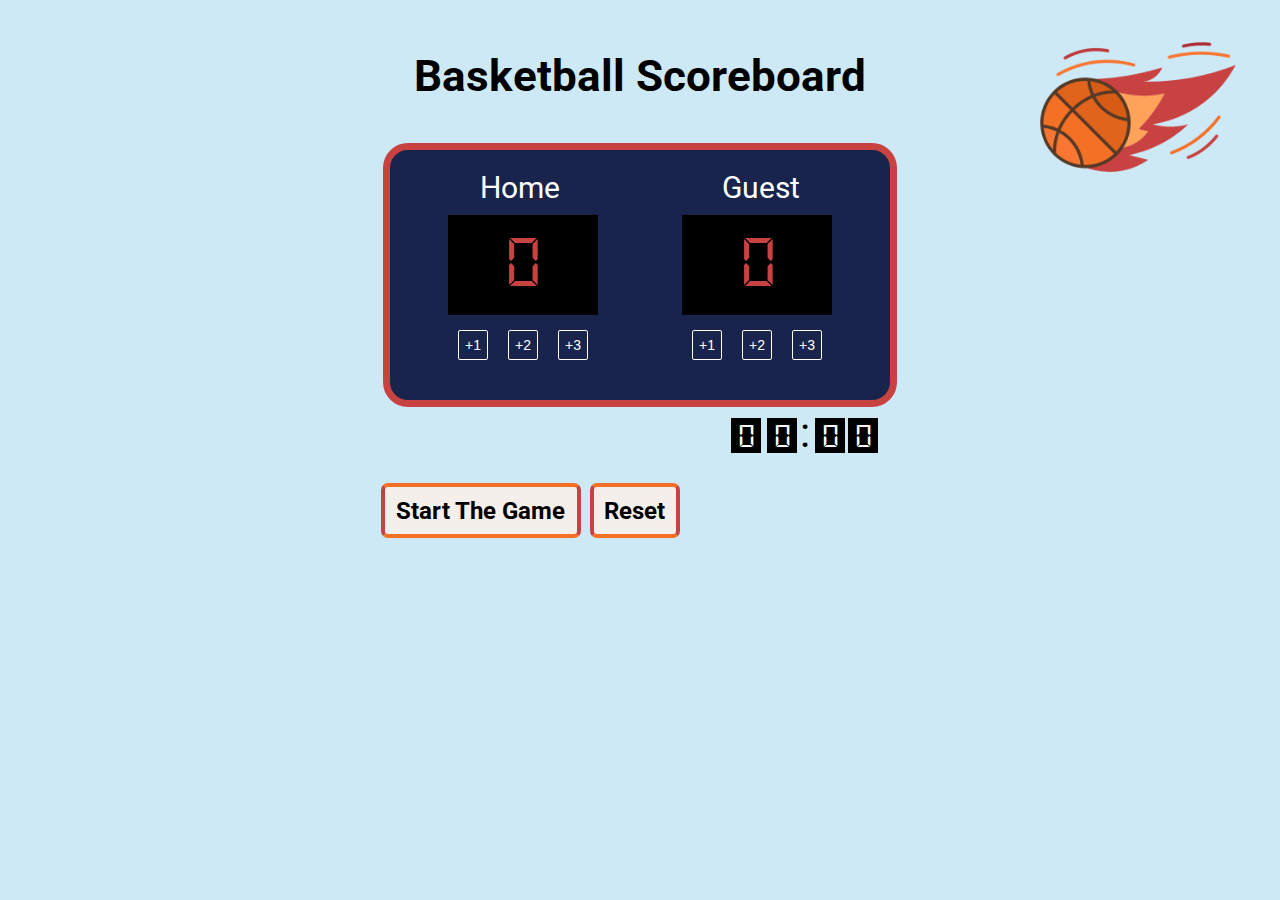
<file: BasketBall Scoreboard/index.html>
<!DOCTYPE html>
<html lang="en">
<head>
    <meta charset="UTF-8">
    <meta name="Author" content="Ayesha">
    <meta http-equiv="X-UA-Compatible" content="IE=edge">
    <meta name="viewport" content="width=device-width, initial-scale=1.0">
    <title>Scoreboard</title>
    <link rel="stylesheet" href="main.css">
</head>
<body>
    <div class="scoreboard-title">
        <h1>Basketball Scoreboard</h1>
    </div>
    <div class="basketball-icon">
        <img src="Images/basketball.png" alt="basketball icon"
        width="215" height="215">
    </div>
    <div class="scoreboard">
        <div class="team-1">
            <p class="team-1-p-1">Home</p>
            <p id="team-1-p-2" class="team-1-p-2">0</p>
            <div class="team-1-buttons">
                <button id="team-1-button-1" type="button">+1</button>
                <button id="team-1-button-2" type="button">+2</button>
                <button id="team-1-button-3" type="button">+3</button>
            </div>
        </div>
        <div class="team-2">
            <p class="team-2-p-1">Guest</p>
            <p id="team-2-p-2" class="team-2-p-2">0</p>
            <div class="team-2-buttons">
                <button id="team-2-button-1" type="button">+1</button>
                <button id="team-2-button-2" type="button">+2</button>
                <button id="team-2-button-3" type="button">+3</button>
            </div>
        </div>
        <div class="time-counter">
            <div class="min-1">
                <p id="min-1">0</p>
            </div>
            <div class="min-2">
                <p id="min-2">0</p>
            </div>
            <div class="interval">
                <p>:</p>
            </div>
            <div class="sec-1">
                <p id="sec-1">0</p>
            </div>
            <div class="sec-2">
                <p id="sec-2">0</p>
            </div>
        </div>
        <div class="control-buttons">
            <button id="starting-button" type="button" class="starting-button">Start The Game</button>
            <button id="reset-button" type="button" class="reset-button">Reset</button>
            <p id="announce-result" class="announce-result">None</p>
        </div>
    </div>
</body>
<script src="script.js"></script>
</html>
</file>
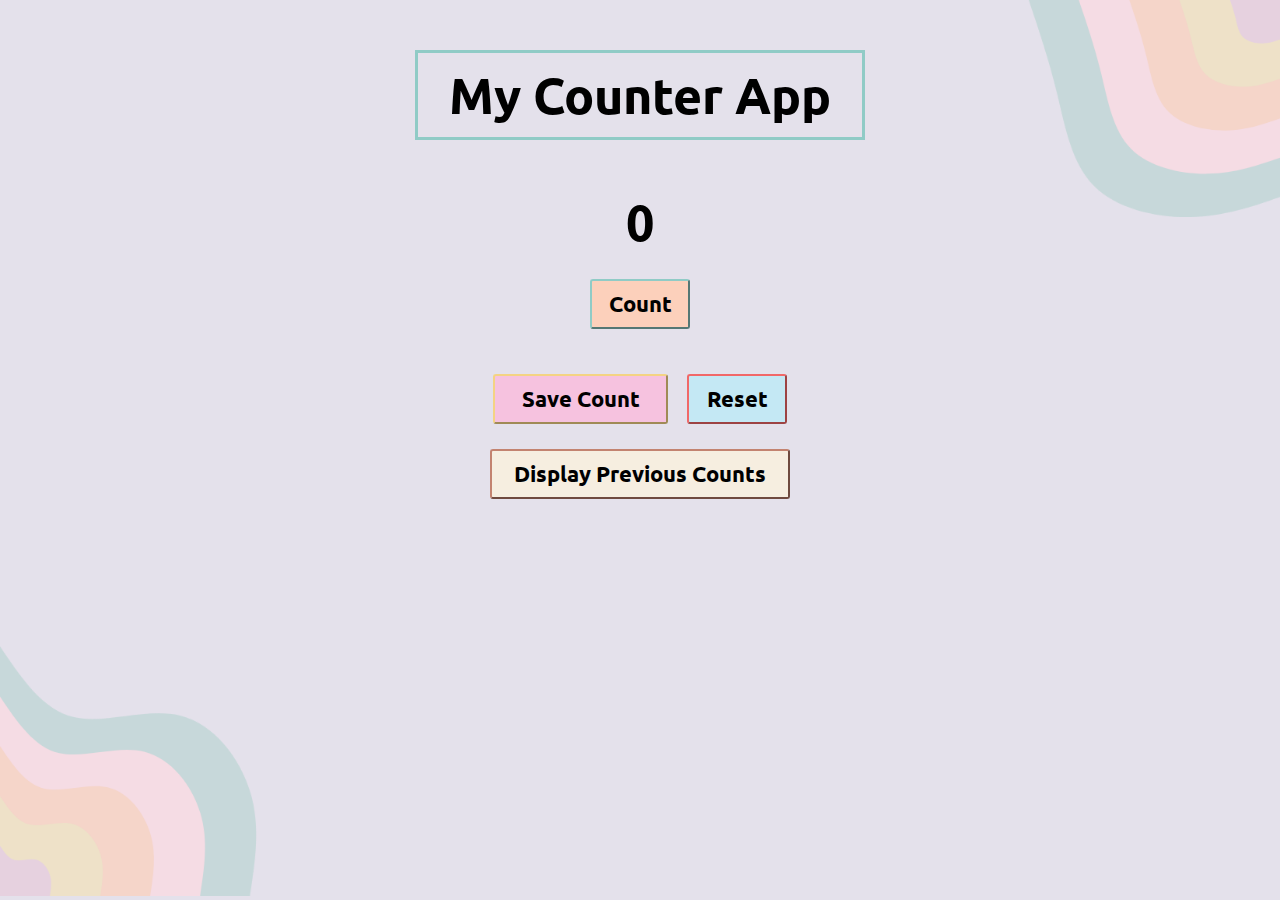
<file: Counter App/index.html>
<!DOCTYPE html>
<html lang="en">
<head>
    <meta charset="UTF-8">
    <meta name="Author" content="Ayesha Gull">
    <meta http-equiv="X-UA-Compatible" content="IE=edge">
    <meta name="viewport" content="width=device-width, initial-scale=1.0">
    <title>My Counter</title>
    <link rel="stylesheet" href="main.css">
</head>
<body>
    <div class="main-func">
        <h1>My Counter App</h1>
        <h2 id="count">0</h2>
        <button id="increment-button" type="button" class="button1">Count</button>
        <br>
        <button id="save-button" type="button" class="button2">Save Count</button>
        <button id="reset-button" type="button" class="button3">Reset</button>
        <br>
        <button id="display-button" type="button" class="button4">Display Previous Counts</button>
    </div>

    <div id="counts-to-display" class="counts">
        <p id="previous-counts" class="counts"></p>
    </div>

    <div class="animations-one">
        <img src="Images/side animation 1.png" alt="Side Animation"
        width="350" height="350">
    </div>

    <div class="animations-two">
        <img src="Images/side animation 2.png" alt="Side Animation"
        width="350" height="350">
    </div>
</body>
<script src="index.js"></script>
</html>
</file>
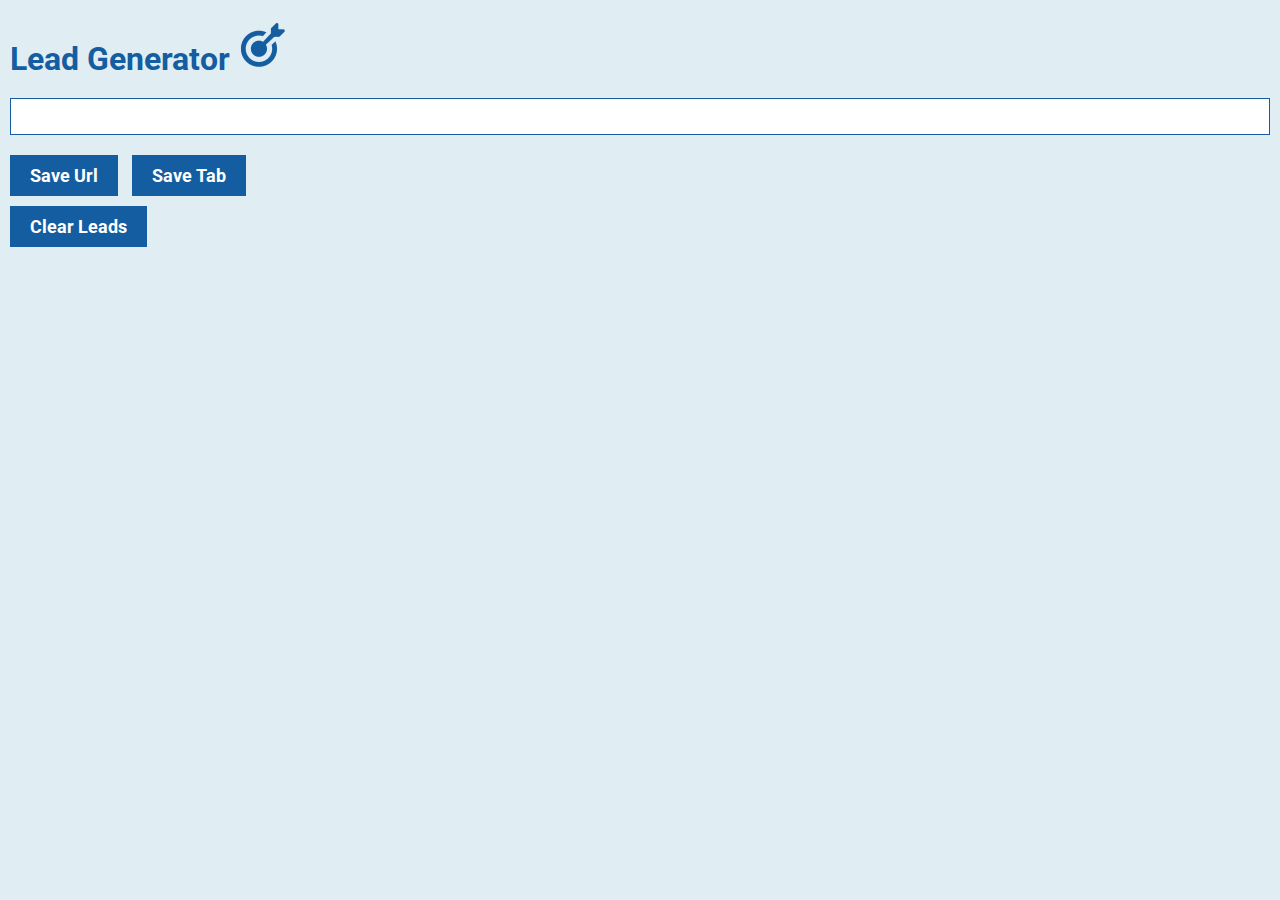
<file: Leads Tracker Extension/index.html>
<!DOCTYPE html>
<html lang="en">
<head>
    <meta charset="UTF-8">
    <meta http-equiv="X-UA-Compatible" content="IE=edge">
    <meta name="viewport" content="width=500px, initial-scale=1.0">
    <title>Lead Generator</title>
    <link rel="stylesheet" href="main.css">
</head>
<body>
    <div class="title">
        <p>Lead Generator <img src="icon.png" alt="leads icon"
            width="50" height="50"></p>
    </div>
    <input type="text" id="input-ele">
    <button type="button" id="save-bt" class="save-button">Save Url</button>
    <button type="button" id="saveTabs-bt" class="save-button">Save Tab</button>
    <br>
    <button type="button" id="clear-bt" class="clear-button">Clear Leads</button>
    <ul id="ul-el">
    </ul>
    <script src="script.js"></script>
</body>
</html>
</file>
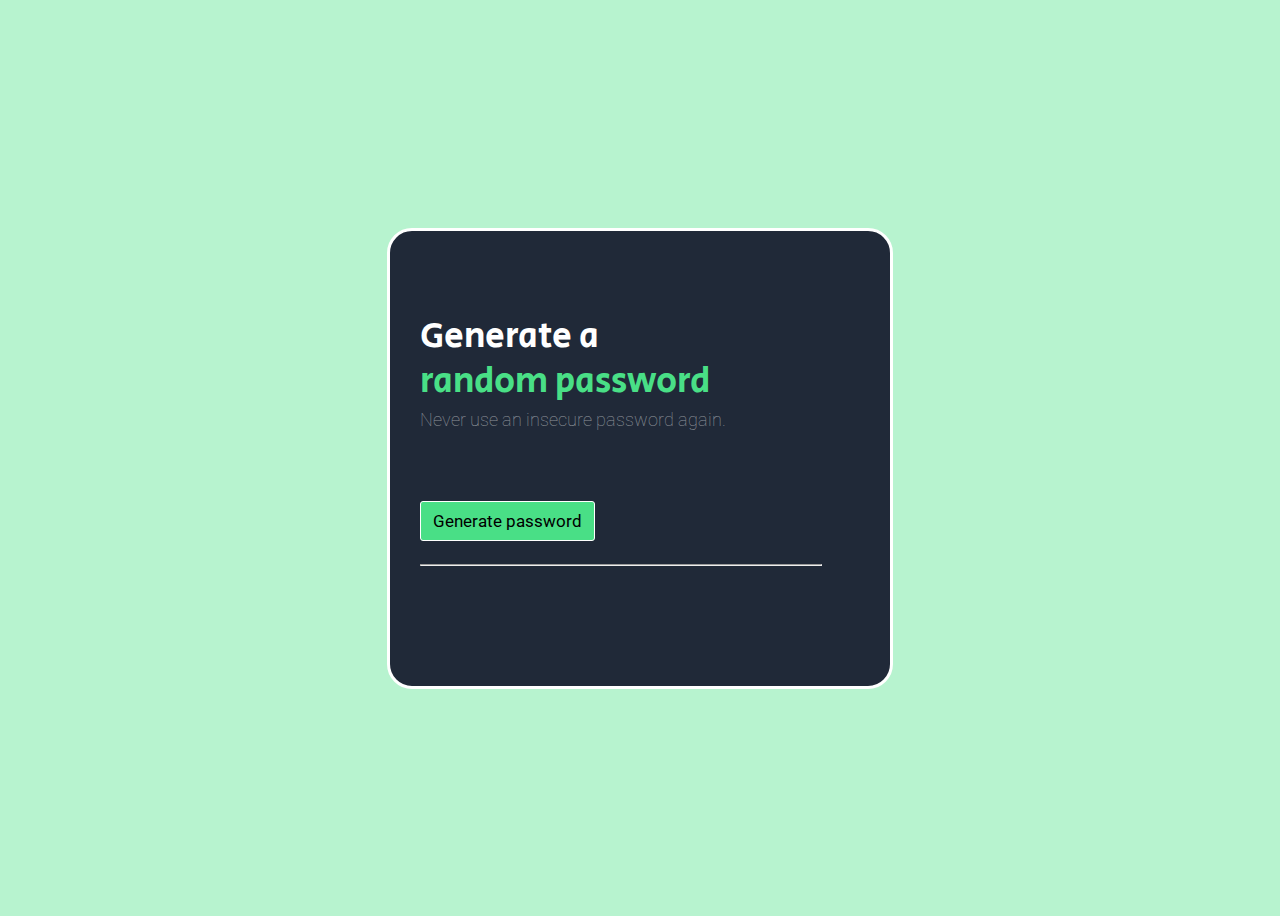
<file: Password Generator/index.html>
<!DOCTYPE html>
<html lang="en">
<head>
    <meta charset="UTF-8">
    <meta name="Author" content="Ayesha">
    <meta http-equiv="X-UA-Compatible" content="IE=edge">
    <meta name="viewport" content="width=device-width, initial-scale=1.0">
    <title>Password Generator</title>
    <link rel="stylesheet" href="main.css">
</head>
<body>

    <div class="main-container">
        <div class="text-1">
            <p class="text-1-p-1">Generate a</p>
            <p class="text-1-p-2">random password</p>
            <p class="text-1-p-3">Never use an insecure password again.</p>
        </div>
        <div class="generate-button">
            <button type="button" id="button-1" class="button-1">Generate password</button>
        </div>
        <hr class="horizontal-line">
        <div class="hidden" id="password-div"></div>
        <p id="password" class="hidden">012345678901234</p>
    </div>

    <script src="script.js"></script>
</body>
</html>
</file>
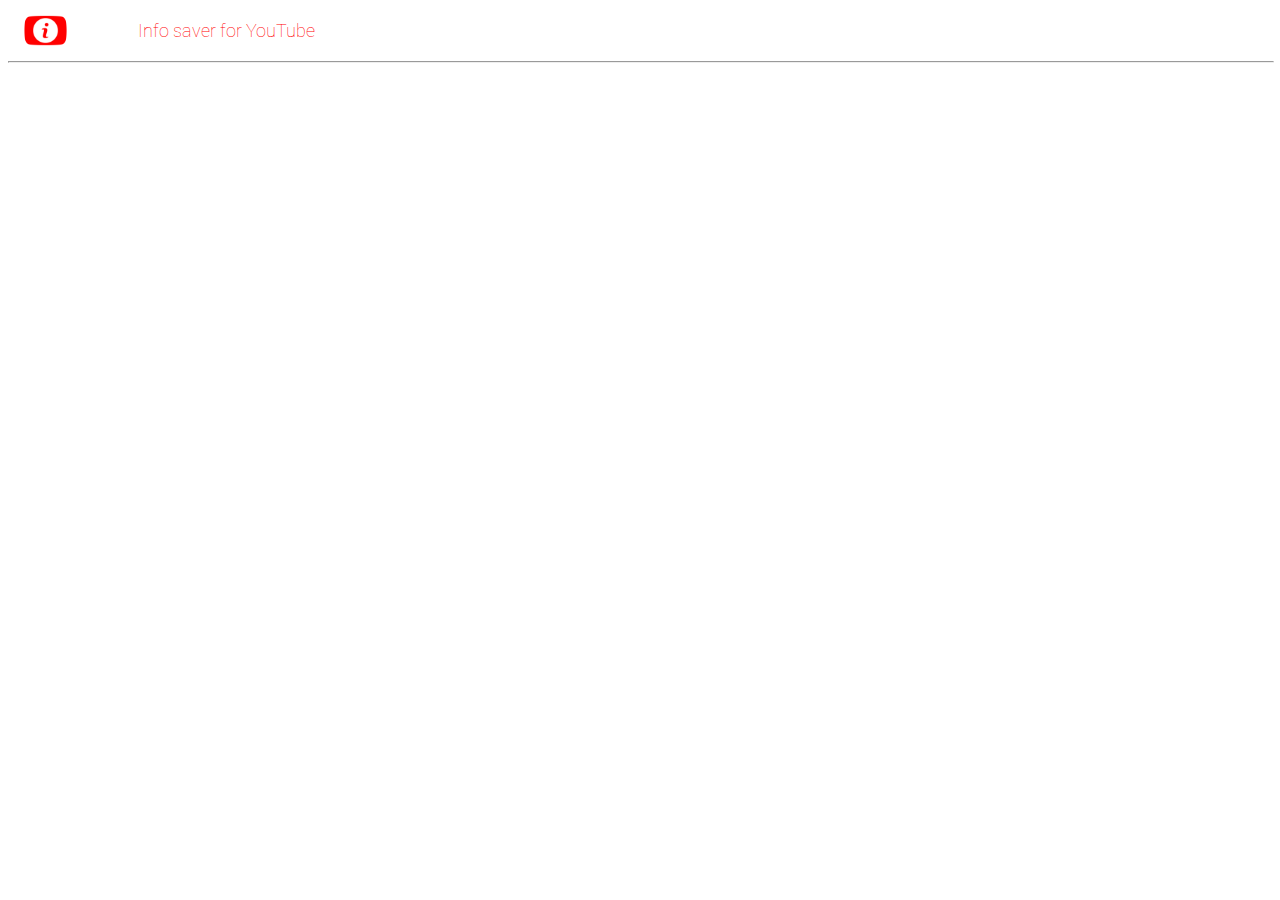
<file: YouTube Info Saver/popup.html>
<!DOCTYPE html>
<html lang="en">
<head>
    <meta charset="UTF-8">
    <meta http-equiv="X-UA-Compatible" content="IE=edge">
    <meta name="viewport" content="width=device-width, initial-scale=1.0">
    <title>YouTube Info Saver</title>
    <link rel="stylesheet" href="style.css">
</head>
<body>

    <div class="first-container">
        <img src="assets/icon.png" alt="YouTube Info Saver" width="45px" height="45px">
        <h1>Info saver for YouTube</h1>
    </div>

    <hr>

    <p id="message" class="hidden">This is not a YouTube page.</p>

    <button type="button" id="save-info" class="hidden">Save Info</button>
    <button type="button" id="display-info" class="hidden">Display Info</button>

    <script src="popup.js"></script>
</body>
</html>
</file>
<file: BasketBall Scoreboard/main.css>
@import url('https://fonts.googleapis.com/css2?family=Roboto&display=swap');
@font-face {
    font-family: 'DS-Digital';
    src: url('DS\ Digital\ Fonts/DS-DIGI.TTF') format('truetype');
  }

body {
    background-color: #CEE9F6;
    font-family: 'Roboto';
}

.scoreboard-title {
    position: relative;
    margin-top: 50px;
    text-align: center;
    font-size: 22px;
}

.basketball-icon {
    position: absolute;
    top: 0px;
    right: 35px;
}

.scoreboard {
    background-color: #18244C;
    border: 7px solid #C84242;
    border-radius: 25px;
    width: 500px;
    height: 250px;
    position: relative;
    margin: 0 auto;
    top: 12px;
    left: 0;
    right: 0;
    text-align: center;
}

.team-1, .team-2 {
    background-color: black;
    width: 150px;
    height: 100px;
    display: inline-block;
    margin-top: 65px;
    margin-bottom: 10px;
    margin-left: 40px;
    margin-right: 40px;
}

.team-1-p-1, .team-2-p-1 {
    position: absolute;
    margin: 0;
    top: 20px;
    font-family: 'Roboto';
    font-size: 30px;
    color: white;
}

.team-1-p-1 {
    left: 90px;
}

.team-2-p-1 {
    right: 90px;
}

.team-1-p-2, .team-2-p-2 {
    position: absolute;
    margin: 0;
    top: 75px;
    font-family: 'DS-Digital', sans-serif;
    font-size: 75px;
    color: #C84242;
}

.team-1-p-2 {
    left: 115px;
}

.team-2-p-2 {
    left: 350px;
}

.team-1-buttons, .team-2-buttons {
    display: flex;
    justify-content: center;
    z-index: 1;
}

.team-1-buttons button, .team-2-buttons button {
    margin: 115px 10px 10px;
    width: 100px;
    height: 30px;
    font-size: 14px;
    color: white;
    background-color: transparent;
    border: 1px solid white;
    border-radius: 2px;
}

  .time-counter {
    background-color: transparent;
    border: 2px solid transparent;
    border-radius: 5px;
    width: 300px;
    height: 50px;
    position: relative;
    margin: 0 auto;
    top: 62px;
    left: 88px;
    display: flex;
    justify-content: right;
  }
  
  .min-1, .min-2, .sec-1, .sec-2 {
    background-color: black;
    width: 30px;
    height: 35px;
    position: relative;
    font-size: 35px;
    font-family: 'DS-Digital', sans-serif;
    color: white;
  }
  
  .min-1 p, .min-2 p, .sec-1 p, .sec-2 p {
    position: absolute;
    top: -35px;
    left: 7px;
  }
  
  .min-1 { margin-right: 3px; }
  .min-2 { margin: 0 3px 5px; }
  .sec-1 { margin-right: 3px; }
  .sec-2 { margin: 0; }
  
  .interval {
    background-color: transparent;
    width: 10px;
    height: 35px;
    margin-right: 5px;
    position: relative;
  }
  
  .interval p {
    color: black;
    font-size: 42px;
    position: absolute;
    top: -52px;
    left: 0px;
  }
  
  .control-buttons {
    position: relative;
    margin: 0 auto;
    top: 75px;
    left: -105px;
  }
  
  .starting-button, .reset-button {
    background-color: #f5efeb;
    border-width: 4px;
    border-style: solid;
    border-color: #F47024 #C84242;
    border-radius: 7px;
    height: 55px;
    font-size: 24px;
    font-family: 'Roboto';
    font-weight: bolder;
  }
  
  .starting-button {
    margin-right: 5px;
    width: 200px;
  }
  
  .reset-button {
    width: 90px;
    margin-right: 10px;
  }
  
  .announce-result {
    display: None;
  }

  .announced-result {
    position: absolute;
    top: -10px;
    right: -110px;
    display: inline;
    font-size: 24px;
    font-family: 'Roboto';
    font-weight: bolder;
  }
</file>
<file: Counter App/main.css>
@import url('https://fonts.googleapis.com/css2?family=Ubuntu:wght@300&display=swap');

body {
    background-color: #E4E1EB;
    font-family: 'Ubuntu';
    font-weight: bold;
    text-align: center;
}

.main-func {
    position: relative;
    z-index: 2;
}

h1 {
    margin: 50px auto 50px;
    font-size: 50px;
    color: black;
    border: 3px solid #90CBC6;
    width: 450px;
    padding: 10px 10px;
    box-sizing: border-box;
}

h2 {
    font-size: 50px;
    margin-bottom: 25px;
}

.button1 {
    margin-bottom: 45px;
    border-radius: 3px;
    width: 100px;
    height: 50px;
    font-family: 'Ubuntu';
    font-size: 22px;
    color: black;
    font-weight: bolder;
    border-color: #90CBC6;
    background-color: #FCD0BB;
}

.button2 {
    margin-bottom: 25px;
    border-radius: 3px;
    width: 175px;
    height: 50px;
    font-family: 'Ubuntu';
    font-size: 22px;
    color: black;
    font-weight: bolder;
    border-color: #F4D383;
    background-color: #F6C2DF;
}

.button3 {
    margin-left: 15px;
    margin-bottom: 25px;
    border-radius: 3px;
    width: 100px;
    height: 50px;
    font-family: 'Ubuntu';
    font-size: 22px;
    color: black;
    font-weight: bolder;
    border-color: #f16868;
    background-color: #c4e8f4;
}

.button4 {
    margin-bottom: 10px;
    border-radius: 3px;
    width: 300px;
    height: 50px;
    font-family: 'Ubuntu';
    font-size: 22px;
    color: black;
    font-weight: bolder;
    border-color: #C38370;
    background-color: #F6EEE0;
}

.saved {
    margin-bottom: 25px;
    border-radius: 3px;
    width: 175px;
    height: 50px;
    font-family: 'Ubuntu';
    font-size: 22px;
    color: white;
    font-weight: bolder;
    border-color: white;
    background-color: #32CD30;
}

.counts {
    display: none;
}

.counts-displayed {
    display: block;
    font-size: 32px;
}

.animations-one {
    position: absolute;
    top: 0px;
    right: 0px;
    z-index: 1;
    opacity: 0.7;
}

.animations-two {
    position: absolute;
    bottom: 0px;
    left: 0px;
    z-index: 1;
    opacity: 0.7;
}
</file>
<file: Leads Tracker Extension/main.css>
@import url('https://fonts.googleapis.com/css2?family=Roboto&display=swap');

body {
    margin: 0;
    padding: 10px;
    font-family: Arial, Helvetica, sans-serif;
    background: rgba(177, 212, 224, 0.4);
    min-width: 400px;
}

.title p {
    margin-top: 10px;
    margin-bottom: 20px;
    font-family: 'Roboto';
    font-size: 32px;
    font-weight: bolder;
    color: #145DA0;
}

input {
    width: 100%;
    padding: 10px;
    box-sizing: border-box;
    border: 1.5px solid #145DA0;
    margin-bottom: 20px;
}

.save-button {
    background: #145DA0;
    color: white;
    border: none;
    font-weight: bold;
    font-size: 18px;
    font-family: 'Roboto';
    padding: 10px 20px;
    margin-bottom: 10px;
    margin-right: 10px;
}

.clear-button {
    background: #145DA0;
    color: white;
    border: none;
    font-weight: bold;
    font-size: 18px;
    font-family: 'Roboto';
    padding: 10px 20px;
}

ul {
    margin-top: 20px;
    list-style: none;
    padding-left: 0;
}

li {
    margin-top: 5px;
    font-size: 18px;
}

a {
    color: #145DA0;
}
</file>
<file: Password Generator/main.css>
@import url('https://fonts.googleapis.com/css2?family=Secular+One&display=swap');
@import url('https://fonts.googleapis.com/css2?family=Roboto&display=swap');

body {
    background-color: rgba(74, 224, 134, 0.4);
    font-family: 'Secular One', sans-serif;
    display: flex;
    align-items: center;
    height: 100vh;
}

.main-container {
    background-color: #202938;
    border: 3px solid white;
    border-radius: 25px;
    width: 500px;
    height: 455px;
    margin: auto;
    display: block;
    position: relative;
}

.text-1-p-1 {
    color: white;
    font-size: 35px;
    position: absolute;
    top: 45px;
    left: 30px;
}

.text-1-p-2 {
    color: #49DF86;
    font-size: 35px;
    position: absolute;
    top: 90px;
    left: 30px;
}

.text-1-p-3 {
    color: rgba(255, 255, 255, 0.5);
    font-size: 18px;
    font-family: 'Roboto';
    font-weight: lighter;
    position: absolute;
    top: 160px;
    left: 30px;
}

.button-1 {
    position: absolute;
    top: 270px;
    left: 30px;
    border: 1.5px solid white;
    border-radius: 3px;
    background-color: #49DF86;
    width: 175px;
    height: 40px;
    font-size: 17px;
    font-family: 'Roboto';
}

.horizontal-line {
    position: absolute;
    top: 325px;
    left: 30px;
    width: 400px;
    height: 0px;
    background-color: rgba(255, 255, 255, 0.5);
}

.password-div {
    position: absolute;
    top: 350px;
    left: 30px;
    width: 170px;
    height: 35px;
    background-color: #263548;
}

.hidden {
    display: None;
}

.generated-password {
    position: absolute;
    top: 340px;
    left: 45px;
    font-size: 16px;
    font-family: 'Roboto';
    color: #49DF86;
}
</file>
<file: YouTube Info Saver/style.css>
@import url('https://fonts.googleapis.com/css2?family=Roboto&display=swap');

body {
    min-width: 275px;
}

:root {
    --main-color: #FF0000;
}

.first-container {
    display: flex;
    align-items: center;
}

img {
    margin-top: 0px;
    margin-bottom: 0px;
    margin-left: 15px;
}

h1 {
    font-family: 'Roboto';
    color: var(--main-color);
    font-weight: 50;
    font-size: 18px;
    margin-top: 5px;
    margin-bottom: 5px;
    margin-left: 70px;
}

hr {
    width: 100%;
}

.message {
    font-family: 'Roboto';
    font-size: 20px;
    font-weight: bolder;
    margin-left: 15px;
    margin-top: 25px;
    margin-bottom: 25px;
}

.display-button {
    background: var(--main-color);
    color: white;
    border: 1px solid black;
    border-radius: 4px;
    font-weight: bold;
    font-size: 18px;
    font-family: 'Roboto';
    padding: 10px 20px;
    margin-top: 10px;
    margin-left: 15px;
    margin-bottom: 5px;
}

.hidden {
    display: none;
}

li {
    font-family: 'Roboto';
    font-size: 18px;
}
</file>
